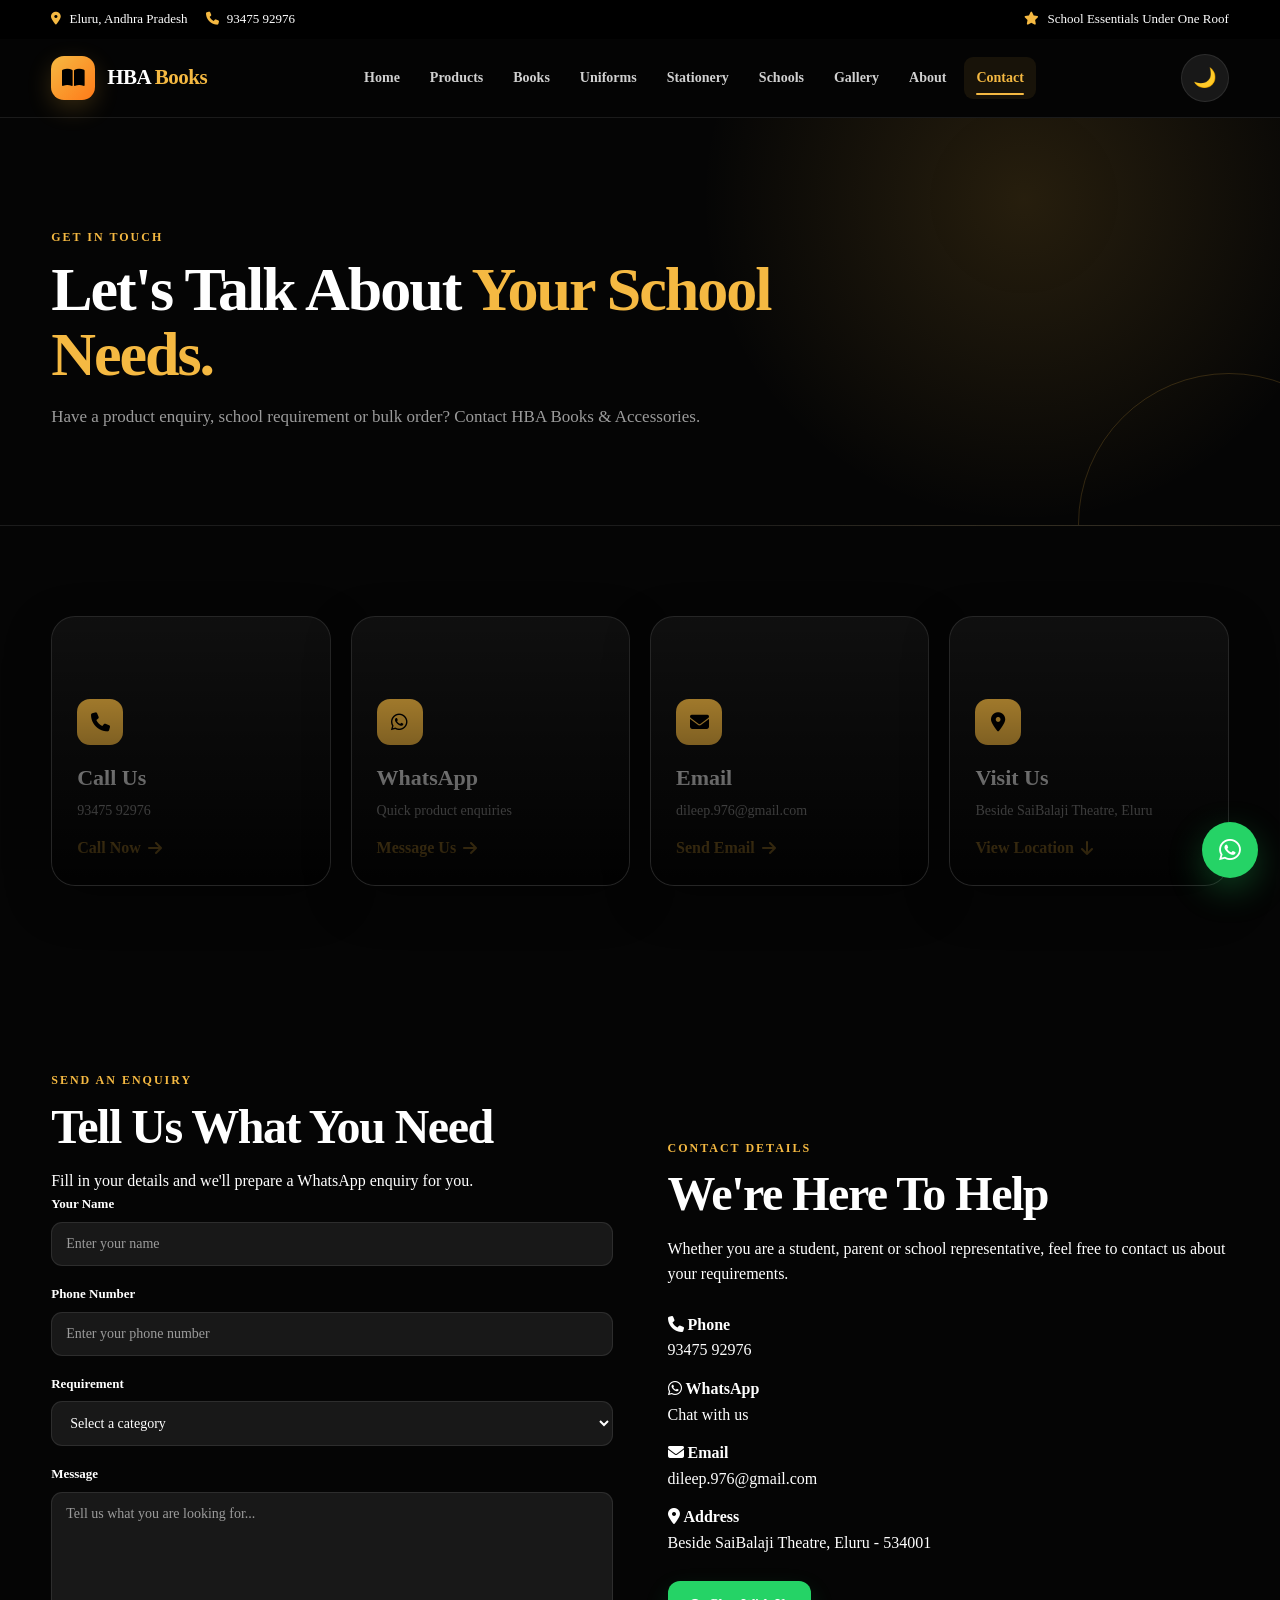
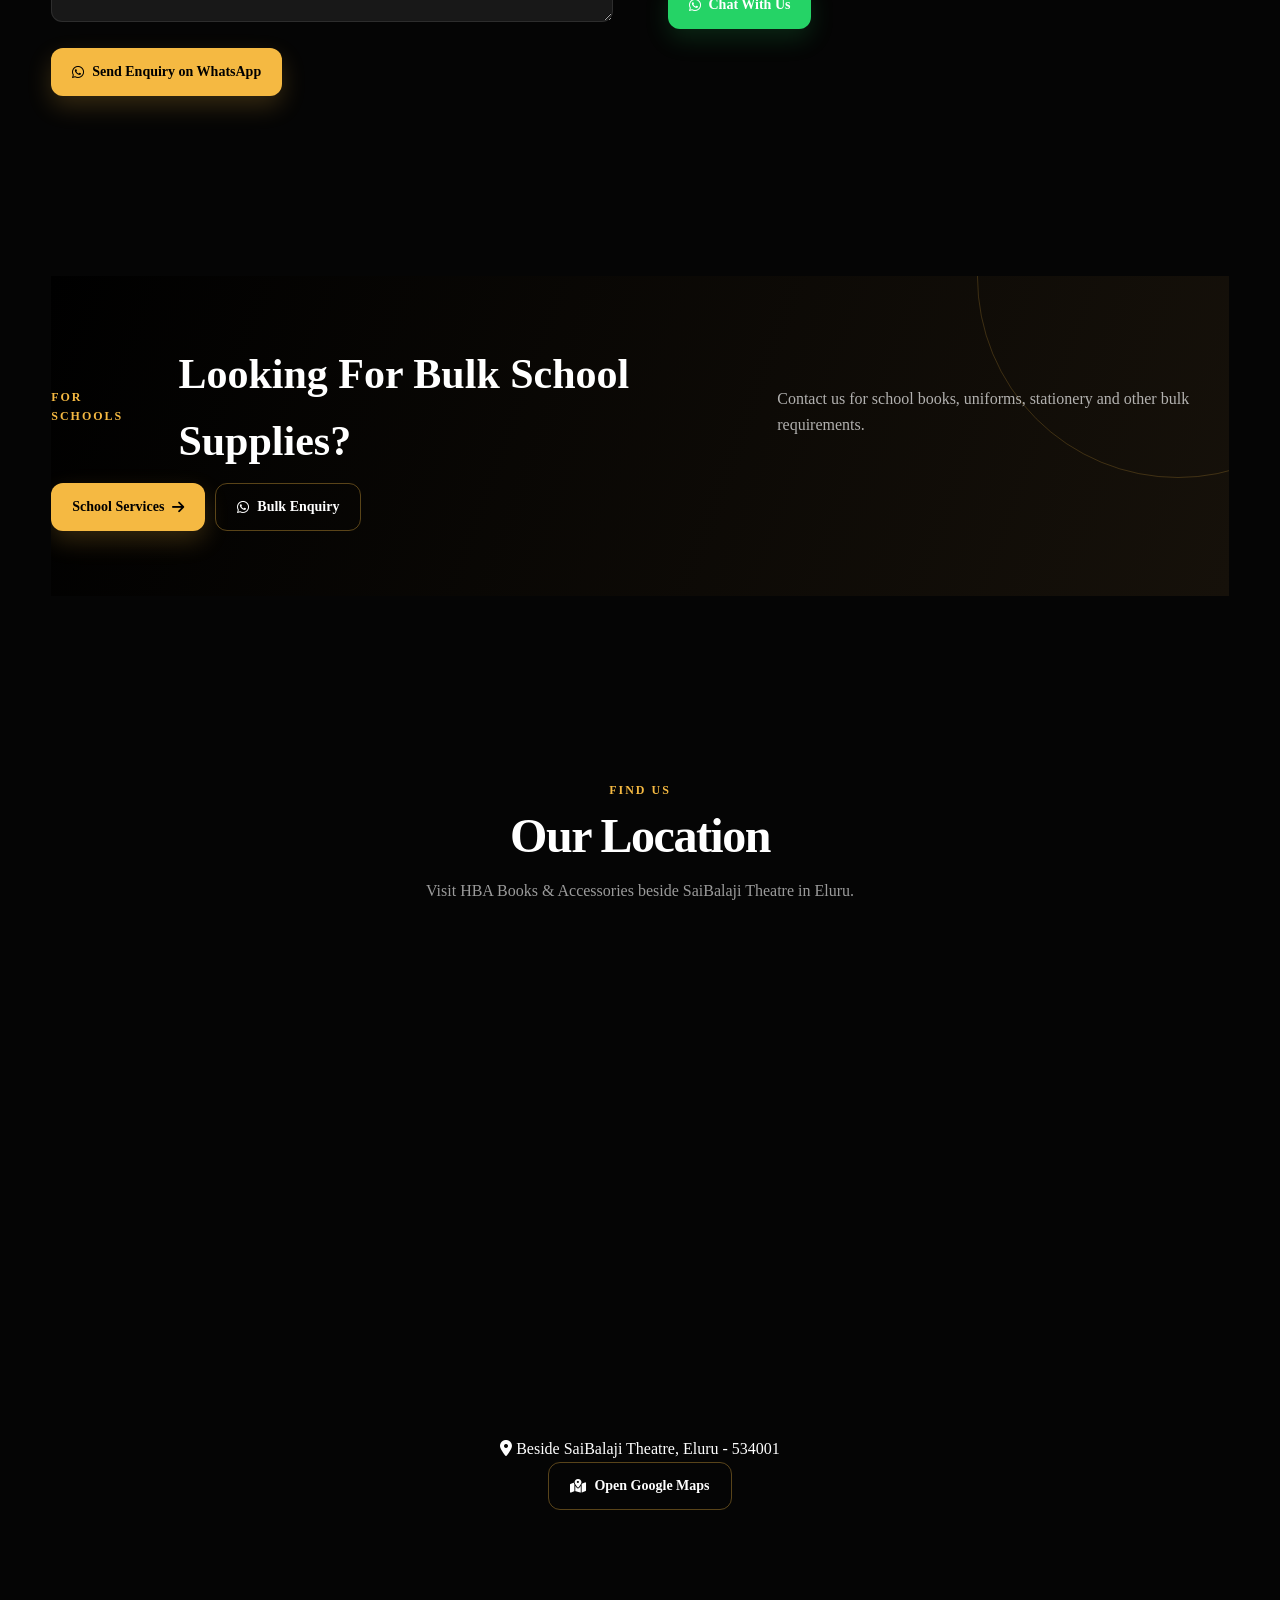
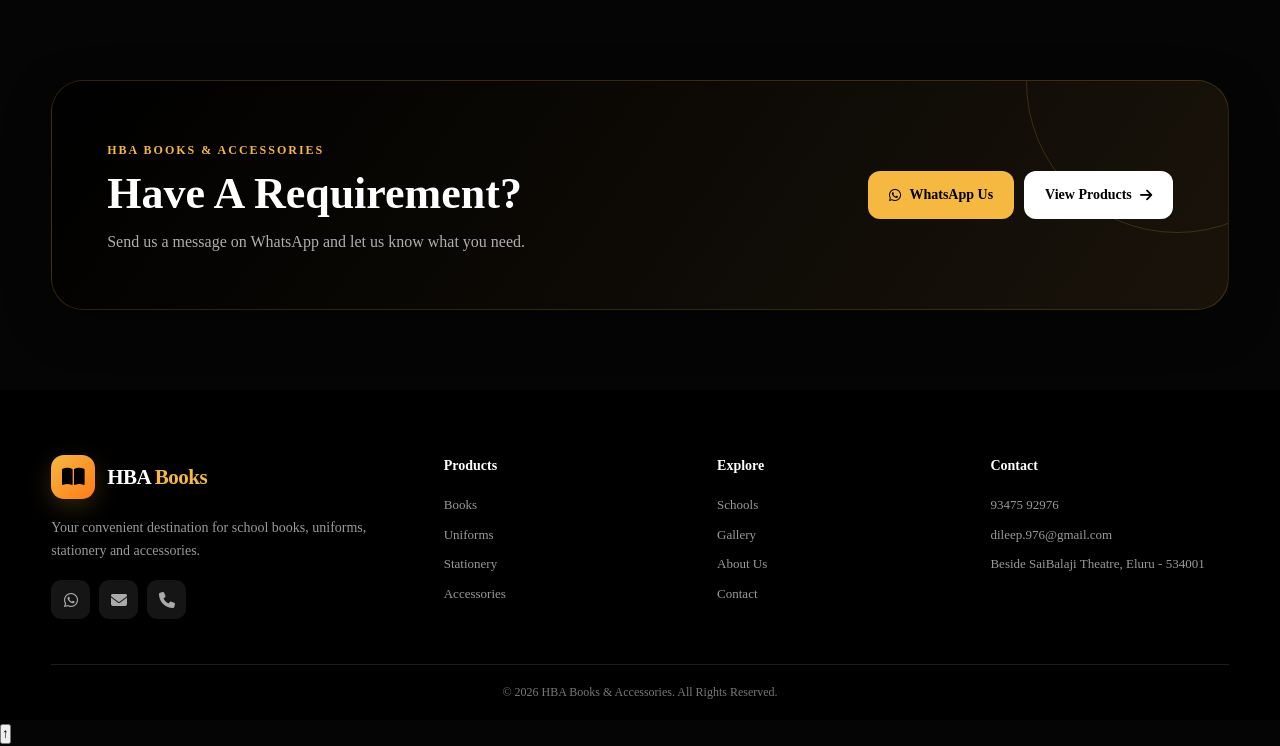
<file: contact.html>
<!DOCTYPE html>
<html lang="en">

<head>

    <meta charset="UTF-8">

    <meta
        name="viewport"
        content="width=device-width, initial-scale=1.0"
    >

    <meta
        name="description"
        content="Contact HBA Books & Accessories in Eluru for school books, uniforms, stationery, accessories and bulk school requirements."
    >

    <meta
        name="theme-color"
        content="#050505"
    >

    <title>
        Contact Us | HBA Books & Accessories
    </title>


    <!-- Font Awesome -->

    <link
        rel="stylesheet"
        href="https://cdnjs.cloudflare.com/ajax/libs/font-awesome/6.5.2/css/all.min.css"
    >


    <!-- Main CSS -->

    <link
        rel="stylesheet"
        href="styles.css"
    >


    <!-- Prevent theme flash -->

    <script>

        (function () {

            const savedTheme =
                localStorage.getItem("hba-theme");

            if (savedTheme === "light") {

                document.documentElement.classList.add(
                    "light-mode"
                );

            }

        })();

    </script>

</head>


<body>


    <!-- =====================================================
         TOP BAR
         ===================================================== -->

    <div class="top-bar">

        <div class="container top-bar-inner">

            <div class="top-bar-left">

                <span>

                    <i class="fa-solid fa-location-dot"></i>

                    Eluru, Andhra Pradesh

                </span>


                <a href="tel:9347592976">

                    <i class="fa-solid fa-phone"></i>

                    93475 92976

                </a>

            </div>


            <div class="top-bar-right">

                <span>

                    <i class="fa-solid fa-star"></i>

                    School Essentials Under One Roof

                </span>

            </div>

        </div>

    </div>



    <!-- =====================================================
         HEADER
         ===================================================== -->

    <header class="site-header">

        <div class="container navbar">


            <a
                href="index.html"
                class="logo"
            >

                <span class="logo-icon">

                    <i class="fa-solid fa-book-open"></i>

                </span>


                <span class="logo-text">

                    HBA <span>Books</span>

                </span>

            </a>



            <nav class="main-nav">

                <a href="index.html">
                    Home
                </a>

                <a href="products.html">
                    Products
                </a>

                <a href="books.html">
                    Books
                </a>

                <a href="uniforms.html">
                    Uniforms
                </a>

                <a href="stationery.html">
                    Stationery
                </a>

                <a href="schools.html">
                    Schools
                </a>

                <a href="gallery.html">
                    Gallery
                </a>

                <a href="about.html">
                    About
                </a>

                <a
                    href="contact.html"
                    class="active"
                >
                    Contact
                </a>

            </nav>



            <div
                style="
                    display:flex;
                    align-items:center;
                    gap:8px;
                "
            >

                <button
                    class="theme-toggle"
                    id="themeToggle"
                    type="button"
                    aria-label="Toggle dark and light mode"
                    title="Toggle dark and light mode"
                >

                    🌙

                </button>


                <button
                    class="menu-toggle"
                    type="button"
                    aria-label="Open navigation menu"
                    aria-expanded="false"
                >

                    ☰

                </button>

            </div>

        </div>

    </header>



    <!-- =====================================================
         PAGE HERO
         ===================================================== -->

    <section class="page-hero">

        <div class="container">

            <div class="page-hero-content">

                <div class="section-kicker">

                    GET IN TOUCH

                </div>


                <h1>

                    Let's Talk About
                    <span>Your School Needs.</span>

                </h1>


                <p>

                    Have a product enquiry,
                    school requirement or bulk order?
                    Contact HBA Books & Accessories.

                </p>

            </div>

        </div>

    </section>



    <!-- =====================================================
         CONTACT CARDS
         ===================================================== -->

    <section class="section">

        <div class="container">

            <div class="category-grid">


                <!-- PHONE -->

                <a
                    href="tel:9347592976"
                    class="category-card reveal"
                >

                    <div class="category-icon">

                        <i class="fa-solid fa-phone"></i>

                    </div>


                    <h3>

                        Call Us

                    </h3>


                    <p>

                        93475 92976

                    </p>


                    <span class="text-link">

                        Call Now

                        <i class="fa-solid fa-arrow-right"></i>

                    </span>

                </a>



                <!-- WHATSAPP -->

                <a
                    href="https://wa.me/919347592976"
                    target="_blank"
                    rel="noopener"
                    class="category-card reveal"
                >

                    <div class="category-icon">

                        <i class="fa-brands fa-whatsapp"></i>

                    </div>


                    <h3>

                        WhatsApp

                    </h3>


                    <p>

                        Quick product enquiries

                    </p>


                    <span class="text-link">

                        Message Us

                        <i class="fa-solid fa-arrow-right"></i>

                    </span>

                </a>



                <!-- EMAIL -->

                <a
                    href="mailto:dileep.976@gmail.com"
                    class="category-card reveal"
                >

                    <div class="category-icon">

                        <i class="fa-solid fa-envelope"></i>

                    </div>


                    <h3>

                        Email

                    </h3>


                    <p>

                        dileep.976@gmail.com

                    </p>


                    <span class="text-link">

                        Send Email

                        <i class="fa-solid fa-arrow-right"></i>

                    </span>

                </a>



                <!-- LOCATION -->

                <a
                    href="#location"
                    class="category-card reveal"
                >

                    <div class="category-icon">

                        <i class="fa-solid fa-location-dot"></i>

                    </div>


                    <h3>

                        Visit Us

                    </h3>


                    <p>

                        Beside SaiBalaji Theatre,
                        Eluru

                    </p>


                    <span class="text-link">

                        View Location

                        <i class="fa-solid fa-arrow-down"></i>

                    </span>

                </a>

            </div>

        </div>

    </section>



    <!-- =====================================================
         CONTACT FORM + INFO
         ===================================================== -->

    <section class="section section-alt">

        <div class="container">

            <div class="two-column">


                <!-- CONTACT FORM -->

                <div class="content-block reveal">

                    <div class="section-kicker">

                        SEND AN ENQUIRY

                    </div>


                    <h2 class="section-title">

                        Tell Us What You Need

                    </h2>


                    <p>

                        Fill in your details and
                        we'll prepare a WhatsApp
                        enquiry for you.

                    </p>



                    <form
                        id="enquiryForm"
                        class="contact-form"
                    >


                        <!-- NAME -->

                        <div class="form-group">

                            <label for="customerName">

                                Your Name

                            </label>


                            <input
                                type="text"
                                id="customerName"
                                name="customerName"
                                placeholder="Enter your name"
                                required
                            >

                        </div>



                        <!-- PHONE -->

                        <div class="form-group">

                            <label for="customerPhone">

                                Phone Number

                            </label>


                            <input
                                type="tel"
                                id="customerPhone"
                                name="customerPhone"
                                placeholder="Enter your phone number"
                                required
                            >

                        </div>



                        <!-- CATEGORY -->

                        <div class="form-group">

                            <label for="customerCategory">

                                Requirement

                            </label>


                            <select
                                id="customerCategory"
                                name="customerCategory"
                                required
                            >

                                <option value="">
                                    Select a category
                                </option>

                                <option value="Books">
                                    Books
                                </option>

                                <option value="Uniforms">
                                    Uniforms
                                </option>

                                <option value="Stationery">
                                    Stationery
                                </option>

                                <option value="School Accessories">
                                    School Accessories
                                </option>

                                <option value="Bulk School Requirement">
                                    Bulk School Requirement
                                </option>

                                <option value="Other">
                                    Other
                                </option>

                            </select>

                        </div>



                        <!-- MESSAGE -->

                        <div class="form-group">

                            <label for="customerMessage">

                                Message

                            </label>


                            <textarea
                                id="customerMessage"
                                name="customerMessage"
                                rows="5"
                                placeholder="Tell us what you are looking for..."
                                required
                            ></textarea>

                        </div>



                        <button
                            type="submit"
                            class="btn btn-primary"
                        >

                            <i class="fa-brands fa-whatsapp"></i>

                            Send Enquiry on WhatsApp

                        </button>

                    </form>

                </div>



                <!-- CONTACT INFO -->

                <div class="content-block reveal">

                    <div class="section-kicker">

                        CONTACT DETAILS

                    </div>


                    <h2 class="section-title">

                        We're Here To Help

                    </h2>


                    <p>

                        Whether you are a student,
                        parent or school representative,
                        feel free to contact us about
                        your requirements.

                    </p>



                    <div class="check-list">


                        <div>

                            <i class="fa-solid fa-phone"></i>

                            <span>

                                <strong>
                                    Phone
                                </strong>

                                <br>

                                <a href="tel:9347592976">
                                    93475 92976
                                </a>

                            </span>

                        </div>



                        <div>

                            <i class="fa-brands fa-whatsapp"></i>

                            <span>

                                <strong>
                                    WhatsApp
                                </strong>

                                <br>

                                <a
                                    href="https://wa.me/919347592976"
                                    target="_blank"
                                    rel="noopener"
                                >
                                    Chat with us
                                </a>

                            </span>

                        </div>



                        <div>

                            <i class="fa-solid fa-envelope"></i>

                            <span>

                                <strong>
                                    Email
                                </strong>

                                <br>

                                <a href="mailto:dileep.976@gmail.com">
                                    dileep.976@gmail.com
                                </a>

                            </span>

                        </div>



                        <div>

                            <i class="fa-solid fa-location-dot"></i>

                            <span>

                                <strong>
                                    Address
                                </strong>

                                <br>

                                Beside SaiBalaji Theatre,
                                Eluru - 534001

                            </span>

                        </div>

                    </div>



                    <button
                        type="button"
                        class="btn btn-whatsapp"
                        onclick="openWhatsApp(
                            'Hello HBA Books & Accessories, I would like to make an enquiry.'
                        )"
                    >

                        <i class="fa-brands fa-whatsapp"></i>

                        Chat With Us

                    </button>

                </div>

            </div>

        </div>

    </section>



    <!-- =====================================================
         SCHOOL / BULK ENQUIRY
         ===================================================== -->

    <section class="section">

        <div class="container">

            <div class="school-banner reveal">


                <div class="school-banner-content">

                    <div class="section-kicker">

                        FOR SCHOOLS

                    </div>


                    <h2>

                        Looking For
                        Bulk School Supplies?

                    </h2>


                    <p>

                        Contact us for school books,
                        uniforms, stationery and
                        other bulk requirements.

                    </p>

                </div>


                <div class="cta-buttons">

                    <a
                        href="schools.html"
                        class="btn btn-primary"
                    >

                        School Services

                        <i class="fa-solid fa-arrow-right"></i>

                    </a>


                    <button
                        type="button"
                        class="btn btn-outline"
                        onclick="openWhatsApp(
                            'Hello HBA Books & Accessories, I am enquiring about bulk school requirements.'
                        )"
                    >

                        <i class="fa-brands fa-whatsapp"></i>

                        Bulk Enquiry

                    </button>

                </div>

            </div>

        </div>

    </section>



    <!-- =====================================================
         LOCATION
         ===================================================== -->

    <section
        class="section section-alt"
        id="location"
    >

        <div class="container">


            <div class="section-header">

                <div class="section-kicker">

                    FIND US

                </div>


                <h2 class="section-title">

                    Our Location

                </h2>


                <p class="section-description">

                    Visit HBA Books & Accessories
                    beside SaiBalaji Theatre in
                    Eluru.

                </p>

            </div>



            <div class="map-wrapper reveal">

                <iframe
                    src="https://www.google.com/maps?q=SaiBalaji%20Theatre%2C%20Eluru%2C%20Andhra%20Pradesh&output=embed"
                    width="100%"
                    height="450"
                    style="
                        border:0;
                        border-radius:20px;
                    "
                    allowfullscreen=""
                    loading="lazy"
                    referrerpolicy="no-referrer-when-downgrade"
                    title="HBA Books & Accessories location"
                ></iframe>

            </div>



            <div
                class="content-block"
                style="
                    margin-top:30px;
                    text-align:center;
                "
            >

                <p>

                    <i class="fa-solid fa-location-dot"></i>

                    Beside SaiBalaji Theatre,
                    Eluru - 534001

                </p>


                <a
                    href="https://www.google.com/maps/search/?api=1&query=SaiBalaji+Theatre+Eluru+Andhra+Pradesh"
                    target="_blank"
                    rel="noopener"
                    class="btn btn-outline"
                >

                    <i class="fa-solid fa-map-location-dot"></i>

                    Open Google Maps

                </a>

            </div>

        </div>

    </section>



    <!-- =====================================================
         FINAL CTA
         ===================================================== -->

    <section class="cta-section">

        <div class="container">

            <div class="cta-box">

                <div class="cta-content">

                    <div class="section-kicker">

                        HBA BOOKS & ACCESSORIES

                    </div>


                    <h2>

                        Have A Requirement?

                    </h2>


                    <p>

                        Send us a message on WhatsApp
                        and let us know what you need.

                    </p>

                </div>


                <div class="cta-buttons">

                    <button
                        type="button"
                        class="btn btn-yellow"
                        onclick="openWhatsApp(
                            'Hello HBA Books & Accessories, I have a requirement and would like some information.'
                        )"
                    >

                        <i class="fa-brands fa-whatsapp"></i>

                        WhatsApp Us

                    </button>


                    <a
                        href="products.html"
                        class="btn btn-white"
                    >

                        View Products

                        <i class="fa-solid fa-arrow-right"></i>

                    </a>

                </div>

            </div>

        </div>

    </section>



    <!-- =====================================================
         FOOTER
         ===================================================== -->

    <footer class="site-footer">

        <div class="container">

            <div class="footer-grid">


                <div class="footer-brand">

                    <a
                        href="index.html"
                        class="logo"
                    >

                        <span class="logo-icon">

                            <i class="fa-solid fa-book-open"></i>

                        </span>


                        <span class="logo-text">

                            HBA <span>Books</span>

                        </span>

                    </a>


                    <p>

                        Your convenient destination
                        for school books, uniforms,
                        stationery and accessories.

                    </p>


                    <div class="footer-social">

                        <a
                            href="https://wa.me/919347592976"
                            target="_blank"
                            rel="noopener"
                            aria-label="WhatsApp"
                        >

                            <i class="fa-brands fa-whatsapp"></i>

                        </a>


                        <a
                            href="mailto:dileep.976@gmail.com"
                            aria-label="Email"
                        >

                            <i class="fa-solid fa-envelope"></i>

                        </a>


                        <a
                            href="tel:9347592976"
                            aria-label="Phone"
                        >

                            <i class="fa-solid fa-phone"></i>

                        </a>

                    </div>

                </div>



                <div>

                    <div class="footer-title">

                        Products

                    </div>


                    <div class="footer-links">

                        <a href="books.html">
                            Books
                        </a>

                        <a href="uniforms.html">
                            Uniforms
                        </a>

                        <a href="stationery.html">
                            Stationery
                        </a>

                        <a href="products.html">
                            Accessories
                        </a>

                    </div>

                </div>



                <div>

                    <div class="footer-title">

                        Explore

                    </div>


                    <div class="footer-links">

                        <a href="schools.html">
                            Schools
                        </a>

                        <a href="gallery.html">
                            Gallery
                        </a>

                        <a href="about.html">
                            About Us
                        </a>

                        <a href="contact.html">
                            Contact
                        </a>

                    </div>

                </div>



                <div>

                    <div class="footer-title">

                        Contact

                    </div>


                    <div class="footer-links">

                        <a href="tel:9347592976">

                            93475 92976

                        </a>


                        <a href="mailto:dileep.976@gmail.com">

                            dileep.976@gmail.com

                        </a>


                        <span
                            style="
                                color:#999;
                                font-size:13px;
                            "
                        >

                            Beside SaiBalaji Theatre,
                            Eluru - 534001

                        </span>

                    </div>

                </div>

            </div>



            <div class="footer-bottom">

                ©

                <span id="currentYear">
                    2026
                </span>

                HBA Books & Accessories.
                All Rights Reserved.

            </div>

        </div>

    </footer>



    <!-- =====================================================
         FLOATING WHATSAPP
         ===================================================== -->

    <a
        href="https://wa.me/919347592976"
        target="_blank"
        rel="noopener"
        class="whatsapp-float"
        aria-label="WhatsApp HBA Books & Accessories"
        title="WhatsApp"
    >

        <i class="fa-brands fa-whatsapp"></i>

    </a>



    <!-- JAVASCRIPT -->

    <script src="script.js"></script>


</body>

</html>
</file>
<file: styles.css>
/* =========================================================
   HBA BOOKS & ACCESSORIES
   PREMIUM BLACK + GOLD THEME
   DARK / LIGHT MODE READY
   ========================================================= */

/* =========================================================
   1. ROOT VARIABLES
   ========================================================= */

:root {
    --bg: #050505;
    --bg-soft: #0b0b0b;
    --surface: #111111;
    --surface-2: #181818;
    --surface-3: #202020;

    --text: #ffffff;
    --text-soft: #d0d0d0;
    --muted: #9b9b9b;

    --primary: #f5b942;
    --primary-dark: #d99a00;
    --secondary: #ff7a18;
    --secondary-dark: #e85d04;

    --border: rgba(255, 255, 255, 0.09);
    --border-strong: rgba(245, 185, 66, 0.35);

    --shadow: 0 15px 45px rgba(0, 0, 0, 0.35);
    --shadow-hover: 0 25px 60px rgba(0, 0, 0, 0.5);

    --radius-sm: 10px;
    --radius-md: 16px;
    --radius-lg: 24px;
    --radius-xl: 32px;

    --container: 1200px;

    --transition: 0.3s ease;
}


/* =========================================================
   LIGHT MODE
   ========================================================= */

html.light-mode {
    --bg: #f7f7f5;
    --bg-soft: #eeeeeb;
    --surface: #ffffff;
    --surface-2: #f1f1ee;
    --surface-3: #e6e6e1;

    --text: #111111;
    --text-soft: #333333;
    --muted: #666666;

    --primary: #d99a00;
    --primary-dark: #b97e00;
    --secondary: #e85d04;
    --secondary-dark: #c94d00;

    --border: rgba(0, 0, 0, 0.09);
    --border-strong: rgba(217, 154, 0, 0.35);

    --shadow: 0 15px 40px rgba(0, 0, 0, 0.10);
    --shadow-hover: 0 25px 55px rgba(0, 0, 0, 0.16);
}


/* =========================================================
   2. GLOBAL RESET
   ========================================================= */

* {
    margin: 0;
    padding: 0;
    box-sizing: border-box;
}

html {
    scroll-behavior: smooth;
    scroll-padding-top: 90px;
}

body {
    font-family:
        Inter,
        "Segoe UI",
        Roboto,
        Arial,
        sans-serif;

    background: var(--bg);
    color: var(--text);

    line-height: 1.6;

    overflow-x: hidden;

    transition:
        background-color 0.35s ease,
        color 0.35s ease;
}

body,
button,
input,
textarea,
select {
    font-family: inherit;
}

img {
    max-width: 100%;
    display: block;
}

a {
    color: inherit;
    text-decoration: none;
}

button {
    font-family: inherit;
    cursor: pointer;
}

ul {
    list-style: none;
}

::selection {
    background: var(--primary);
    color: #000;
}


/* =========================================================
   3. CONTAINER
   ========================================================= */

.container {
    width: min(92%, var(--container));
    margin: 0 auto;
}


/* =========================================================
   4. TOP BAR
   ========================================================= */

.top-bar {
    background: #000000;
    color: #ffffff;

    padding: 9px 0;

    font-size: 13px;
}

.top-bar-inner {
    display: flex;
    align-items: center;
    justify-content: space-between;

    gap: 20px;
}

.top-bar-left,
.top-bar-right {
    display: flex;
    align-items: center;
    gap: 18px;
}

.top-bar a {
    transition: var(--transition);
}

.top-bar a:hover {
    color: var(--primary);
}

.top-bar i {
    color: var(--primary);
    margin-right: 5px;
}


/* =========================================================
   5. HEADER / NAVIGATION
   ========================================================= */

.site-header {
    position: sticky;
    top: 0;
    z-index: 1000;

    background: color-mix(
        in srgb,
        var(--surface) 94%,
        transparent
    );

    border-bottom: 1px solid var(--border);

    backdrop-filter: blur(15px);

    transition:
        background-color 0.35s ease,
        box-shadow 0.3s ease;
}

.header-scrolled {
    box-shadow: 0 10px 35px rgba(0, 0, 0, 0.20);
}

.navbar {
    min-height: 78px;

    display: flex;
    align-items: center;
    justify-content: space-between;

    gap: 25px;
}


/* =========================================================
   LOGO
   ========================================================= */

.logo {
    display: flex;
    align-items: center;
    gap: 12px;

    font-weight: 900;
    font-size: 21px;

    letter-spacing: -0.5px;
}

.logo-icon {
    width: 44px;
    height: 44px;

    display: grid;
    place-items: center;

    border-radius: 13px;

    background: linear-gradient(
        135deg,
        var(--primary),
        var(--secondary)
    );

    color: #000;

    font-size: 20px;

    box-shadow:
        0 8px 25px rgba(245, 185, 66, 0.20);
}

.logo-text span {
    color: var(--primary);
}


/* =========================================================
   NAV LINKS
   ========================================================= */

.main-nav {
    display: flex;
    align-items: center;
    gap: 6px;
}

.main-nav a {
    position: relative;

    padding: 10px 12px;

    color: var(--text-soft);

    font-size: 14px;
    font-weight: 700;

    border-radius: 9px;

    transition: var(--transition);
}

.main-nav a:hover,
.main-nav a.active {
    color: var(--primary);
    background: rgba(245, 185, 66, 0.08);
}

.main-nav a.active::after {
    content: "";

    position: absolute;

    left: 12px;
    right: 12px;
    bottom: 4px;

    height: 2px;

    border-radius: 10px;

    background: var(--primary);
}


/* =========================================================
   MOBILE MENU BUTTON
   ========================================================= */

.menu-toggle {
    display: none;

    width: 44px;
    height: 44px;

    border: 1px solid var(--border);

    border-radius: 12px;

    background: var(--surface-2);
    color: var(--text);

    font-size: 22px;

    transition: var(--transition);
}

.menu-toggle:hover {
    border-color: var(--primary);
    color: var(--primary);
}


/* =========================================================
   6. THEME TOGGLE
   ========================================================= */

.theme-toggle {
    width: 48px;
    height: 48px;

    display: inline-flex;
    align-items: center;
    justify-content: center;

    flex-shrink: 0;

    border: 1px solid var(--border);

    border-radius: 50%;

    background: var(--surface-2);
    color: var(--primary);

    font-size: 19px;

    transition:
        transform 0.3s ease,
        background 0.3s ease,
        border-color 0.3s ease,
        color 0.3s ease;
}

.theme-toggle:hover {
    transform: rotate(15deg) scale(1.05);

    background: var(--primary);
    border-color: var(--primary);

    color: #000;
}

.theme-toggle:active {
    transform: scale(0.94);
}


/* =========================================================
   7. HERO SECTION
   ========================================================= */

.hero {
    position: relative;

    min-height: 680px;

    display: flex;
    align-items: center;

    overflow: hidden;

    background:
        radial-gradient(
            circle at 85% 25%,
            rgba(245, 185, 66, 0.15),
            transparent 28%
        ),
        radial-gradient(
            circle at 10% 80%,
            rgba(255, 122, 24, 0.10),
            transparent 30%
        ),
        var(--bg);
}

.hero::before {
    content: "";

    position: absolute;

    width: 500px;
    height: 500px;

    right: -180px;
    top: -180px;

    border-radius: 50%;

    border: 1px solid rgba(245, 185, 66, 0.16);
}

.hero::after {
    content: "";

    position: absolute;

    width: 350px;
    height: 350px;

    left: -170px;
    bottom: -180px;

    border-radius: 50%;

    border: 1px solid rgba(255, 122, 24, 0.13);
}

.hero-content {
    position: relative;
    z-index: 2;

    width: 58%;
}

.hero h1 {
    max-width: 800px;

    font-size: clamp(44px, 6vw, 76px);

    line-height: 1.02;

    letter-spacing: -3px;

    font-weight: 950;

    margin-bottom: 24px;
}

.hero h1 span {
    color: var(--primary);
}

.hero p {
    max-width: 650px;

    color: var(--muted);

    font-size: 18px;

    margin-bottom: 32px;
}

.hero-buttons {
    display: flex;
    flex-wrap: wrap;
    gap: 13px;
}


/* =========================================================
   HERO IMAGE
   ========================================================= */

.hero-image {
    position: absolute;

    right: 4%;
    top: 50%;

    width: 40%;
    max-width: 560px;

    transform: translateY(-50%);

    z-index: 1;
}

.hero-image img {
    width: 100%;

    border-radius: var(--radius-xl);

    border: 1px solid var(--border);

    box-shadow:
        0 30px 80px rgba(0, 0, 0, 0.45);

    object-fit: cover;
}

.hero-badge {
    position: absolute;

    left: -35px;
    bottom: 35px;

    padding: 15px 18px;

    background: var(--surface);

    border: 1px solid var(--border-strong);

    border-radius: 15px;

    box-shadow: var(--shadow);

    font-weight: 800;
}

.hero-badge strong {
    display: block;
    color: var(--primary);
    font-size: 20px;
}


/* =========================================================
   8. BUTTONS
   ========================================================= */

.btn {
    display: inline-flex;

    align-items: center;
    justify-content: center;

    gap: 8px;

    min-height: 48px;

    padding: 12px 21px;

    border: 0;

    border-radius: 12px;

    font-size: 14px;
    font-weight: 800;

    transition:
        transform 0.25s ease,
        box-shadow 0.25s ease,
        background 0.25s ease,
        color 0.25s ease;
}

.btn:hover {
    transform: translateY(-3px);
}

.btn-primary {
    background: var(--primary);
    color: #000;

    box-shadow:
        0 10px 25px rgba(245, 185, 66, 0.20);
}

.btn-primary:hover {
    background: var(--primary-dark);

    box-shadow:
        0 15px 35px rgba(245, 185, 66, 0.30);
}

.btn-secondary {
    background: var(--secondary);
    color: #fff;

    box-shadow:
        0 10px 25px rgba(255, 122, 24, 0.18);
}

.btn-secondary:hover {
    background: var(--secondary-dark);
}

.btn-outline {
    background: transparent;

    color: var(--text);

    border: 1px solid var(--border-strong);
}

.btn-outline:hover {
    background: var(--primary);
    border-color: var(--primary);

    color: #000;
}

.btn-dark {
    background: #000;
    color: #fff;
}

.btn-dark:hover {
    background: #222;
}


/* =========================================================
   9. SECTION COMMON
   ========================================================= */

.section {
    padding: 90px 0;
}

.section-dark {
    background: #080808;
}

.section-header {
    max-width: 700px;

    margin: 0 auto 45px;

    text-align: center;
}

.section-kicker {
    display: inline-block;

    margin-bottom: 10px;

    color: var(--primary);

    font-size: 12px;
    font-weight: 900;

    text-transform: uppercase;

    letter-spacing: 2px;
}

.section-title {
    font-size: clamp(30px, 4vw, 48px);

    line-height: 1.1;

    letter-spacing: -1.5px;

    margin-bottom: 15px;
}

.section-description {
    color: var(--muted);

    font-size: 16px;
}


/* =========================================================
   10. CATEGORY CARDS
   ========================================================= */

.category-grid {
    display: grid;

    grid-template-columns:
        repeat(4, 1fr);

    gap: 20px;
}

.category-card {
    position: relative;

    overflow: hidden;

    min-height: 270px;

    padding: 25px;

    display: flex;
    flex-direction: column;
    justify-content: flex-end;

    border-radius: var(--radius-lg);

    border: 1px solid var(--border);

    background: var(--surface);

    box-shadow: var(--shadow);

    transition:
        transform 0.35s ease,
        border-color 0.35s ease,
        box-shadow 0.35s ease;
}

.category-card:hover {
    transform: translateY(-8px);

    border-color: var(--border-strong);

    box-shadow: var(--shadow-hover);
}

.category-card img {
    position: absolute;

    inset: 0;

    width: 100%;
    height: 100%;

    object-fit: cover;

    opacity: 0.48;

    transition:
        transform 0.5s ease,
        opacity 0.5s ease;
}

.category-card:hover img {
    transform: scale(1.08);

    opacity: 0.60;
}

.category-card::after {
    content: "";

    position: absolute;

    inset: 0;

    background:
        linear-gradient(
            to top,
            rgba(0, 0, 0, 0.90),
            rgba(0, 0, 0, 0.10)
        );
}

.category-content {
    position: relative;
    z-index: 2;
}

.category-icon {
    width: 46px;
    height: 46px;

    display: grid;
    place-items: center;

    margin-bottom: 15px;

    border-radius: 13px;

    background: var(--primary);
    color: #000;

    font-size: 19px;
}

.category-card h3 {
    color: #fff;

    font-size: 22px;

    margin-bottom: 5px;
}

.category-card p {
    color: rgba(255, 255, 255, 0.72);

    font-size: 14px;
}


/* =========================================================
   11. PRODUCT GRID
   ========================================================= */

.product-grid {
    display: grid;

    grid-template-columns:
        repeat(4, 1fr);

    gap: 22px;
}

.product-card {
    overflow: hidden;

    border: 1px solid var(--border);

    border-radius: var(--radius-md);

    background: var(--surface);

    box-shadow: var(--shadow);

    transition:
        transform 0.3s ease,
        box-shadow 0.3s ease,
        border-color 0.3s ease;
}

.product-card:hover {
    transform: translateY(-7px);

    border-color: var(--border-strong);

    box-shadow: var(--shadow-hover);
}

.product-image {
    position: relative;

    height: 230px;

    overflow: hidden;

    background: var(--surface-2);
}

.product-image img {
    width: 100%;
    height: 100%;

    object-fit: cover;

    transition: transform 0.45s ease;
}

.product-card:hover .product-image img {
    transform: scale(1.07);
}

.product-content {
    padding: 20px;
}

.product-content h3 {
    font-size: 18px;

    margin-bottom: 7px;
}

.product-content p {
    color: var(--muted);

    font-size: 14px;

    margin-bottom: 15px;
}

.product-price {
    color: var(--primary);

    font-weight: 900;

    margin-bottom: 14px;
}


/* =========================================================
   12. PRODUCT FILTERS
   ========================================================= */

.product-filters,
.gallery-filter {
    display: flex;

    flex-wrap: wrap;

    justify-content: center;

    gap: 9px;

    margin-bottom: 35px;
}

.filter-btn,
.gallery-filter-btn {
    padding: 10px 17px;

    border: 1px solid var(--border);

    border-radius: 999px;

    background: var(--surface);

    color: var(--text-soft);

    font-size: 13px;
    font-weight: 800;

    transition: var(--transition);
}

.filter-btn:hover,
.filter-btn.active,
.gallery-filter-btn:hover,
.gallery-filter-btn.active {
    background: var(--primary);

    border-color: var(--primary);

    color: #000;
}


/* =========================================================
   13. PAGE HERO
   ========================================================= */

.page-hero {
    position: relative;

    padding: 105px 0 95px;

    overflow: hidden;

    background:
        radial-gradient(
            circle at 80% 20%,
            rgba(245, 185, 66, 0.14),
            transparent 30%
        ),
        var(--bg);

    border-bottom: 1px solid var(--border);
}

.page-hero::after {
    content: "";

    position: absolute;

    width: 300px;
    height: 300px;

    right: -100px;
    bottom: -150px;

    border: 1px solid rgba(245, 185, 66, 0.18);

    border-radius: 50%;
}

.page-hero-content {
    position: relative;
    z-index: 2;

    max-width: 800px;
}

.page-hero h1 {
    font-size: clamp(38px, 5vw, 62px);

    line-height: 1.05;

    letter-spacing: -2px;

    margin-bottom: 16px;
}

.page-hero h1 span {
    color: var(--primary);
}

.page-hero p {
    color: var(--muted);

    max-width: 650px;

    font-size: 17px;
}


/* =========================================================
   14. TWO COLUMN LAYOUT
   ========================================================= */

.two-column {
    display: grid;

    grid-template-columns:
        1fr 1fr;

    gap: 55px;

    align-items: center;
}

.two-column.reverse {
    direction: rtl;
}

.two-column.reverse > * {
    direction: ltr;
}


/* =========================================================
   15. IMAGE CARD
   ========================================================= */

.image-card {
    position: relative;

    overflow: hidden;

    border-radius: var(--radius-xl);

    border: 1px solid var(--border);

    box-shadow: var(--shadow);
}

.image-card img {
    width: 100%;

    aspect-ratio: 4 / 3;

    object-fit: cover;
}

.image-card-badge {
    position: absolute;

    left: 20px;
    bottom: 20px;

    padding: 12px 17px;

    background: rgba(0, 0, 0, 0.82);

    color: #fff;

    border: 1px solid rgba(255, 255, 255, 0.12);

    border-radius: 12px;

    backdrop-filter: blur(8px);

    font-weight: 800;
}

.image-card-badge strong {
    display: block;

    color: var(--primary);

    font-size: 20px;
}


/* =========================================================
   16. CHECK LIST
   ========================================================= */

.check-list {
    display: grid;

    gap: 13px;

    margin: 25px 0;
}

.check-list li {
    display: flex;

    align-items: flex-start;

    gap: 11px;

    color: var(--text-soft);
}

.check-list li::before {
    content: "✓";

    flex-shrink: 0;

    width: 23px;
    height: 23px;

    display: grid;
    place-items: center;

    border-radius: 50%;

    background: var(--primary);

    color: #000;

    font-size: 12px;
    font-weight: 900;
}


/* =========================================================
   17. SCHOOL BANNER
   ========================================================= */

.school-banner {
    position: relative;

    overflow: hidden;

    padding: 65px 0;

    background:
        linear-gradient(
            110deg,
            #000000,
            #16110a
        );

    color: #fff;
}

.school-banner::before {
    content: "";

    position: absolute;

    width: 400px;
    height: 400px;

    right: -150px;
    top: -200px;

    border-radius: 50%;

    border: 1px solid rgba(245, 185, 66, 0.20);
}

.school-banner-content {
    position: relative;
    z-index: 2;

    display: flex;

    align-items: center;
    justify-content: space-between;

    gap: 30px;
}

.school-banner h2 {
    font-size: clamp(28px, 4vw, 42px);

    margin-bottom: 8px;
}

.school-banner p {
    color: rgba(255, 255, 255, 0.68);

    max-width: 650px;
}


/* =========================================================
   18. STEPS
   ========================================================= */

.steps-grid {
    display: grid;

    grid-template-columns:
        repeat(3, 1fr);

    gap: 22px;
}

.step-card {
    position: relative;

    padding: 30px;

    background: var(--surface);

    border: 1px solid var(--border);

    border-radius: var(--radius-lg);

    transition: var(--transition);
}

.step-card:hover {
    transform: translateY(-6px);

    border-color: var(--border-strong);

    box-shadow: var(--shadow);
}

.step-number {
    position: absolute;

    right: 20px;
    top: 20px;

    color: var(--primary);

    font-size: 14px;
    font-weight: 900;
}

.step-icon {
    width: 55px;
    height: 55px;

    display: grid;
    place-items: center;

    margin-bottom: 20px;

    border-radius: 16px;

    background: rgba(245, 185, 66, 0.12);

    color: var(--primary);

    font-size: 23px;
}

.step-card h3 {
    margin-bottom: 8px;
}

.step-card p {
    color: var(--muted);

    font-size: 14px;
}


/* =========================================================
   19. FEATURE GRID
   ========================================================= */

.feature-grid {
    display: grid;

    grid-template-columns:
        repeat(3, 1fr);

    gap: 20px;
}

.feature-card {
    padding: 28px;

    background: var(--surface);

    border: 1px solid var(--border);

    border-radius: var(--radius-lg);

    transition: var(--transition);
}

.feature-card:hover {
    transform: translateY(-5px);

    border-color: var(--border-strong);

    box-shadow: var(--shadow);
}

.feature-icon {
    width: 52px;
    height: 52px;

    display: grid;
    place-items: center;

    margin-bottom: 18px;

    border-radius: 14px;

    background: rgba(245, 185, 66, 0.12);

    color: var(--primary);

    font-size: 21px;
}

.feature-icon.orange {
    background: rgba(255, 122, 24, 0.12);
    color: var(--secondary);
}

.feature-icon.green {
    background: rgba(65, 180, 110, 0.12);
    color: #45b86f;
}

.feature-card h3 {
    margin-bottom: 7px;
}

.feature-card p {
    color: var(--muted);

    font-size: 14px;
}


/* =========================================================
   20. TEXT LINK
   ========================================================= */

.text-link {
    display: inline-flex;

    align-items: center;

    gap: 7px;

    margin-top: 12px;

    color: var(--primary);

    font-weight: 800;

    transition: var(--transition);
}

.text-link:hover {
    gap: 11px;

    color: var(--secondary);
}


/* =========================================================
   21. CONTACT PAGE
   ========================================================= */

.contact-layout {
    display: grid;

    grid-template-columns:
        0.85fr 1.15fr;

    gap: 30px;

    align-items: start;
}

.contact-details {
    display: grid;

    gap: 18px;
}

.contact-info-list {
    display: grid;

    gap: 14px;
}

.contact-info-item {
    display: flex;

    align-items: flex-start;

    gap: 14px;

    padding: 17px;

    background: var(--surface);

    border: 1px solid var(--border);

    border-radius: 15px;

    transition: var(--transition);
}

.contact-info-item:hover {
    border-color: var(--border-strong);

    transform: translateX(4px);
}

.contact-info-icon {
    width: 44px;
    height: 44px;

    display: grid;
    place-items: center;

    flex-shrink: 0;

    border-radius: 12px;

    background: rgba(245, 185, 66, 0.12);

    color: var(--primary);
}

.contact-info-item h4 {
    margin-bottom: 2px;
}

.contact-info-item p,
.contact-info-item a {
    color: var(--muted);

    font-size: 14px;
}

.contact-info-item a:hover {
    color: var(--primary);
}

.contact-buttons {
    display: flex;

    flex-wrap: wrap;

    gap: 10px;

    margin-top: 5px;
}


/* =========================================================
   22. WHATSAPP BUTTON
   ========================================================= */

.btn-whatsapp {
    background: #25d366;

    color: #fff;

    box-shadow:
        0 10px 25px rgba(37, 211, 102, 0.16);
}

.btn-whatsapp:hover {
    background: #1db954;

    color: #fff;
}


/* =========================================================
   23. CONTACT FORM
   ========================================================= */

.contact-form-card {
    padding: 32px;

    background: var(--surface);

    border: 1px solid var(--border);

    border-radius: var(--radius-lg);

    box-shadow: var(--shadow);
}

.contact-form-card h2 {
    margin-bottom: 8px;
}

.contact-form-card > p {
    color: var(--muted);

    margin-bottom: 25px;
}

.form-group {
    margin-bottom: 18px;
}

.form-group label {
    display: block;

    margin-bottom: 7px;

    font-size: 13px;

    font-weight: 800;
}

.input-wrapper {
    position: relative;
}

.input-wrapper i {
    position: absolute;

    left: 15px;
    top: 50%;

    transform: translateY(-50%);

    color: var(--muted);

    pointer-events: none;
}

.form-control,
.form-group input,
.form-group textarea,
.form-group select {
    width: 100%;

    border: 1px solid var(--border);

    border-radius: 11px;

    padding: 13px 14px;

    background: var(--surface-2);

    color: var(--text);

    outline: none;

    font-size: 14px;

    transition: var(--transition);
}

.input-wrapper input {
    padding-left: 43px;
}

.form-group textarea {
    min-height: 130px;

    resize: vertical;
}

.form-control::placeholder,
.form-group input::placeholder,
.form-group textarea::placeholder {
    color: var(--muted);
}

.form-control:focus,
.form-group input:focus,
.form-group textarea:focus,
.form-group select:focus {
    border-color: var(--primary);

    box-shadow:
        0 0 0 3px rgba(245, 185, 66, 0.10);
}

.form-submit {
    width: 100%;

    margin-top: 5px;
}

.form-note {
    margin-top: 12px;

    color: var(--muted);

    font-size: 12px;

    text-align: center;
}


/* =========================================================
   24. MAP
   ========================================================= */

.map-card {
    overflow: hidden;

    border: 1px solid var(--border);

    border-radius: var(--radius-lg);

    box-shadow: var(--shadow);
}

.map-card iframe {
    display: block;

    width: 100%;

    min-height: 390px;

    border: 0;
}


/* =========================================================
   25. GALLERY
   ========================================================= */

.gallery-feature-grid {
    display: grid;

    grid-template-columns:
        1.4fr 0.8fr;

    gap: 18px;

    margin-bottom: 22px;
}

.gallery-feature {
    position: relative;

    min-height: 280px;

    overflow: hidden;

    border-radius: var(--radius-lg);

    border: 1px solid var(--border);

    background: var(--surface);
}

.gallery-feature.large {
    grid-row: span 2;

    min-height: 580px;
}

.gallery-feature img {
    width: 100%;
    height: 100%;

    object-fit: cover;

    transition: transform 0.5s ease;
}

.gallery-feature:hover img {
    transform: scale(1.06);
}

.gallery-overlay {
    position: absolute;

    inset: auto 0 0 0;

    padding: 45px 25px 24px;

    background:
        linear-gradient(
            transparent,
            rgba(0, 0, 0, 0.88)
        );

    color: #fff;
}

.gallery-overlay h3 {
    font-size: 22px;

    margin-bottom: 3px;
}

.gallery-overlay p {
    color: rgba(255, 255, 255, 0.72);

    font-size: 13px;
}


/* =========================================================
   GALLERY GRID
   ========================================================= */

.gallery-grid {
    display: grid;

    grid-template-columns:
        repeat(4, 1fr);

    gap: 18px;
}

.gallery-item {
    overflow: hidden;

    border-radius: var(--radius-md);

    border: 1px solid var(--border);

    background: var(--surface);

    transition:
        transform 0.35s ease,
        box-shadow 0.35s ease,
        border-color 0.35s ease;
}

.gallery-item:hover {
    transform: translateY(-6px);

    border-color: var(--border-strong);

    box-shadow: var(--shadow);
}

.gallery-item img {
    width: 100%;

    aspect-ratio: 4 / 3;

    object-fit: cover;

    transition: transform 0.5s ease;
}

.gallery-item:hover img {
    transform: scale(1.06);
}

.gallery-item-info {
    padding: 15px 17px;
}

.gallery-item-info h3 {
    font-size: 16px;

    margin-bottom: 3px;
}

.gallery-item-info p {
    color: var(--muted);

    font-size: 12px;
}


/* =========================================================
   26. CTA SECTION
   ========================================================= */

.cta-section {
    padding: 80px 0;
}

.cta-box {
    position: relative;

    overflow: hidden;

    display: flex;

    align-items: center;
    justify-content: space-between;

    gap: 30px;

    padding: 55px;

    border-radius: var(--radius-xl);

    background:
        linear-gradient(
            125deg,
            #000000,
            #19130a
        );

    color: #fff;

    border: 1px solid rgba(245, 185, 66, 0.18);

    box-shadow: var(--shadow);
}

.cta-box::before {
    content: "";

    position: absolute;

    width: 300px;
    height: 300px;

    right: -100px;
    top: -150px;

    border-radius: 50%;

    border: 1px solid rgba(245, 185, 66, 0.18);
}

.cta-content {
    position: relative;
    z-index: 2;
}

.cta-content h2 {
    font-size: clamp(28px, 4vw, 44px);

    line-height: 1.1;

    margin-bottom: 10px;
}

.cta-content p {
    color: rgba(255, 255, 255, 0.68);

    max-width: 650px;
}

.cta-buttons {
    position: relative;
    z-index: 2;

    display: flex;

    flex-wrap: wrap;

    gap: 10px;
}

.btn-white {
    background: #fff;

    color: #000;
}

.btn-white:hover {
    background: #eeeeee;
}

.btn-yellow {
    background: var(--primary);

    color: #000;
}

.btn-yellow:hover {
    background: var(--primary-dark);
}


/* =========================================================
   27. FOOTER
   ========================================================= */

.site-footer {
    background: #000000;

    color: #fff;

    padding-top: 65px;
}

.footer-grid {
    display: grid;

    grid-template-columns:
        1.5fr 1fr 1fr 1fr;

    gap: 35px;

    padding-bottom: 45px;
}

.footer-brand p {
    max-width: 330px;

    color: #999;

    font-size: 14px;

    margin: 18px 0;
}

.footer-title {
    margin-bottom: 17px;

    color: #fff;

    font-size: 14px;

    font-weight: 900;
}

.footer-links {
    display: grid;

    gap: 9px;
}

.footer-links a {
    color: #999;

    font-size: 13px;

    transition: var(--transition);
}

.footer-links a:hover {
    color: var(--primary);

    transform: translateX(3px);
}

.footer-social {
    display: flex;

    gap: 9px;
}

.footer-social a {
    width: 39px;
    height: 39px;

    display: grid;
    place-items: center;

    border-radius: 10px;

    background: #151515;

    color: #aaa;

    transition: var(--transition);
}

.footer-social a:hover {
    background: var(--primary);

    color: #000;

    transform: translateY(-3px);
}

.footer-bottom {
    padding: 18px 0;

    border-top: 1px solid #1d1d1d;

    color: #777;

    font-size: 12px;

    text-align: center;
}


/* =========================================================
   28. FLOATING WHATSAPP
   ========================================================= */

.whatsapp-float {
    position: fixed;

    right: 22px;
    bottom: 22px;

    width: 56px;
    height: 56px;

    display: grid;
    place-items: center;

    border-radius: 50%;

    background: #25d366;

    color: #fff;

    font-size: 25px;

    z-index: 999;

    box-shadow:
        0 12px 35px rgba(37, 211, 102, 0.28);

    transition: var(--transition);
}

.whatsapp-float:hover {
    transform: translateY(-5px) scale(1.05);

    background: #1db954;
}


/* =========================================================
   29. BACK TO TOP
   ========================================================= */

#backToTop {
    position: fixed;

    right: 22px;
    bottom: 95px;

    width: 43px;
    height: 43px;

    border: 1px solid var(--border);

    border-radius: 13px;

    background: var(--surface);

    color: var(--text);

    font-size: 19px;

    font-weight: 900;

    z-index: 999;

    opacity: 0;

    visibility: hidden;

    transform: translateY(15px);

    transition: var(--transition);

    box-shadow: var(--shadow);
}

#backToTop.show {
    opacity: 1;

    visibility: visible;

    transform: translateY(0);
}

#backToTop:hover {
    background: var(--primary);

    border-color: var(--primary);

    color: #000;

    transform: translateY(-3px);
}


/* =========================================================
   30. SCROLL REVEAL
   ========================================================= */

.reveal {
    opacity: 0;

    transform: translateY(25px);

    transition:
        opacity 0.7s ease,
        transform 0.7s ease;
}

.reveal.visible {
    opacity: 1;

    transform: translateY(0);
}


/* =========================================================
   31. UTILITY
   ========================================================= */

.text-center {
    text-align: center;
}

.text-primary {
    color: var(--primary);
}

.text-muted {
    color: var(--muted);
}

.mb-10 {
    margin-bottom: 10px;
}

.mb-20 {
    margin-bottom: 20px;
}

.mb-30 {
    margin-bottom: 30px;
}

.mt-20 {
    margin-top: 20px;
}


/* =========================================================
   32. IMAGE FALLBACK
   ========================================================= */

img {
    background-color: var(--surface-2);
}


/* =========================================================
   33. RESPONSIVE — TABLET
   ========================================================= */

@media (max-width: 1100px) {

    .main-nav {
        gap: 2px;
    }

    .main-nav a {
        padding: 9px 8px;

        font-size: 13px;
    }

    .category-grid {
        grid-template-columns:
            repeat(2, 1fr);
    }

    .product-grid {
        grid-template-columns:
            repeat(3, 1fr);
    }

    .gallery-grid {
        grid-template-columns:
            repeat(3, 1fr);
    }

    .footer-grid {
        grid-template-columns:
            repeat(2, 1fr);
    }
}


/* =========================================================
   34. RESPONSIVE — 900px
   ========================================================= */

@media (max-width: 900px) {

    .hero {
        min-height: auto;

        padding: 80px 0;
    }

    .hero-content {
        width: 100%;
    }

    .hero-image {
        position: relative;

        right: auto;
        top: auto;

        width: 100%;
        max-width: 650px;

        margin: 45px auto 0;

        transform: none;
    }

    .hero-badge {
        left: 15px;
        bottom: 15px;
    }

    .two-column {
        grid-template-columns: 1fr;

        gap: 35px;
    }

    .contact-layout {
        grid-template-columns: 1fr;
    }

    .gallery-feature-grid {
        grid-template-columns: 1fr;
    }

    .gallery-feature.large {
        min-height: 400px;

        grid-row: auto;
    }

    .cta-box,
    .school-banner-content {
        flex-direction: column;

        align-items: flex-start;
    }
}


/* =========================================================
   35. RESPONSIVE — MOBILE NAV
   ========================================================= */

@media (max-width: 800px) {

    .navbar {
        min-height: 70px;
    }

    .menu-toggle {
        display: inline-flex;

        align-items: center;
        justify-content: center;
    }

    .main-nav {
        position: absolute;

        left: 4%;
        right: 4%;
        top: calc(100% + 8px);

        display: none;

        flex-direction: column;

        align-items: stretch;

        padding: 10px;

        background: var(--surface);

        border: 1px solid var(--border);

        border-radius: 16px;

        box-shadow: var(--shadow-hover);
    }

    .main-nav.active {
        display: flex;
    }

    .main-nav a {
        width: 100%;

        padding: 13px 14px;
    }

    .main-nav a.active::after {
        display: none;
    }

    .theme-toggle {
        width: 42px;
        height: 42px;

        font-size: 17px;
    }

    .hero h1 {
        letter-spacing: -2px;
    }

    .steps-grid,
    .feature-grid {
        grid-template-columns: 1fr;
    }

    .product-grid {
        grid-template-columns:
            repeat(2, 1fr);
    }

    .gallery-grid {
        grid-template-columns:
            repeat(2, 1fr);
    }
}


/* =========================================================
   36. RESPONSIVE — 600px
   ========================================================= */

@media (max-width: 600px) {

    .top-bar {
        display: none;
    }

    .container {
        width: min(91%, var(--container));
    }

    .section {
        padding: 65px 0;
    }

    .hero {
        padding: 65px 0;
    }

    .hero h1 {
        font-size: 43px;

        letter-spacing: -2px;
    }

    .hero p {
        font-size: 16px;
    }

    .hero-buttons,
    .cta-buttons,
    .contact-buttons {
        flex-direction: column;

        align-items: stretch;
    }

    .hero-buttons .btn,
    .cta-buttons .btn,
    .contact-buttons .btn {
        width: 100%;
    }

    .category-grid {
        grid-template-columns: 1fr;
    }

    .product-grid {
        grid-template-columns: 1fr;
    }

    .gallery-grid {
        grid-template-columns: 1fr;
    }

    .gallery-feature.large {
        min-height: 300px;
    }

    .school-banner {
        padding: 50px 0;
    }

    .cta-box {
        padding: 35px 25px;
    }

    .contact-form-card {
        padding: 23px;
    }

    .map-card iframe {
        min-height: 300px;
    }

    .footer-grid {
        grid-template-columns: 1fr;

        gap: 28px;
    }

    .footer-brand p {
        max-width: 100%;
    }

    #backToTop {
        right: 17px;
        bottom: 88px;
    }

    .whatsapp-float {
        right: 17px;
        bottom: 17px;
    }
}


/* =========================================================
   37. RESPONSIVE — SMALL MOBILE
   ========================================================= */

@media (max-width: 420px) {

    .logo {
        font-size: 17px;
    }

    .logo-icon {
        width: 39px;
        height: 39px;

        font-size: 17px;
    }

    .theme-toggle {
        width: 39px;
        height: 39px;
    }

    .menu-toggle {
        width: 40px;
        height: 40px;
    }

    .hero h1 {
        font-size: 37px;
    }

    .section-title {
        font-size: 30px;
    }

    .product-image {
        height: 210px;
    }

    .category-card {
        min-height: 240px;
    }
}


/* =========================================================
   38. ACCESSIBILITY
   ========================================================= */

button:focus-visible,
a:focus-visible,
input:focus-visible,
textarea:focus-visible,
select:focus-visible {
    outline: 3px solid rgba(245, 185, 66, 0.35);

    outline-offset: 3px;
}


/* =========================================================
   39. REDUCED MOTION
   ========================================================= */

@media (prefers-reduced-motion: reduce) {

    *,
    *::before,
    *::after {
        scroll-behavior: auto !important;

        transition-duration: 0.01ms !important;

        animation-duration: 0.01ms !important;

        animation-iteration-count: 1 !important;
    }
}


/* =========================================================
   40. DARK MODE — EXTRA POLISH
   ========================================================= */

html:not(.light-mode) .site-header {
    background: rgba(5, 5, 5, 0.92);
}

html:not(.light-mode) .product-card,
html:not(.light-mode) .feature-card,
html:not(.light-mode) .step-card,
html:not(.light-mode) .contact-form-card {
    background:
        linear-gradient(
            145deg,
            #111111,
            #0c0c0c
        );
}


/* =========================================================
   41. LIGHT MODE — EXTRA POLISH
   ========================================================= */

html.light-mode .site-header {
    background: rgba(255, 255, 255, 0.92);
}

html.light-mode .category-card::after {
    background:
        linear-gradient(
            to top,
            rgba(0, 0, 0, 0.82),
            rgba(0, 0, 0, 0.08)
        );
}

html.light-mode .hero {
    background:
        radial-gradient(
            circle at 85% 25%,
            rgba(217, 154, 0, 0.12),
            transparent 28%
        ),
        var(--bg);
}


/* =========================================================
   END OF HBA BOOKS & ACCESSORIES STYLES
   ========================================================= */
</file>
